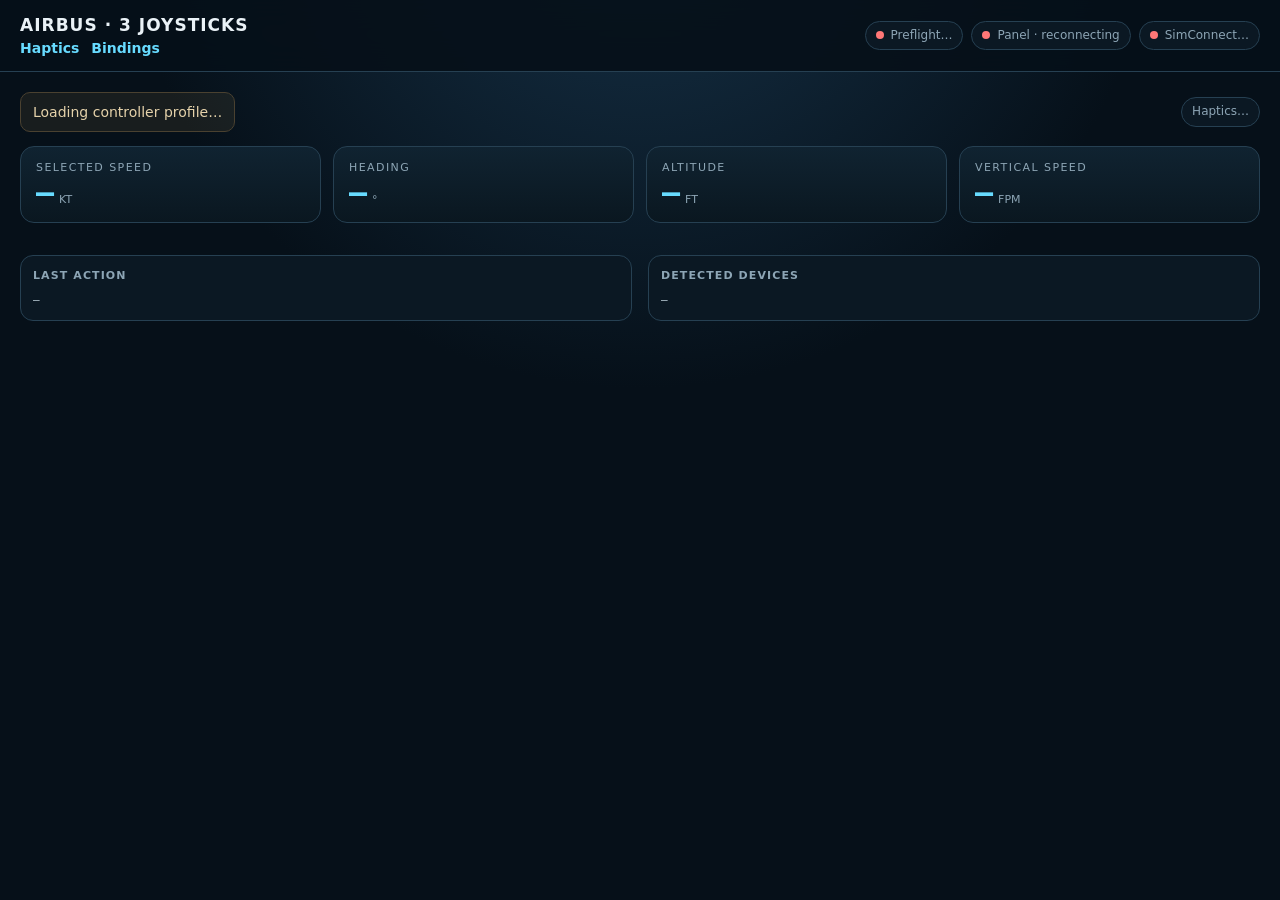
<file: src/airbus3j/static/index.html>
<!doctype html>
<html lang="en">
<head>
  <meta charset="utf-8" />
  <meta name="viewport" content="width=device-width, initial-scale=1" />
  <title>Airbus 3 Joysticks</title>
  <style>
    :root{color-scheme:dark;--bg:#061019;--panel:#0b1823;--panel2:#102230;--line:#264052;--text:#eaf2f7;--muted:#8da5b5;--cyan:#67dbff;--green:#5cdb91;--amber:#f6c667;--red:#ff7777}
    *{box-sizing:border-box} body{margin:0;background:radial-gradient(circle at 50% -15%,#17344b 0,var(--bg) 43%);color:var(--text);font:14px/1.45 Inter,ui-sans-serif,system-ui,-apple-system,"Segoe UI",sans-serif;min-height:100vh}
    header{position:sticky;top:0;z-index:20;background:rgba(6,16,25,.9);backdrop-filter:blur(16px);border-bottom:1px solid var(--line);padding:13px 20px;display:flex;align-items:center;justify-content:space-between;gap:18px}
    h1{font-size:17px;margin:0;letter-spacing:.06em} nav{display:flex;gap:12px;align-items:center;flex-wrap:wrap} nav a{color:var(--cyan);text-decoration:none;font-weight:700} .status-row{display:flex;gap:8px;flex-wrap:wrap;justify-content:flex-end}
    .pill{display:inline-flex;align-items:center;gap:7px;border:1px solid var(--line);background:var(--panel);border-radius:999px;padding:5px 10px;color:var(--muted);font-size:12px}.dot{width:8px;height:8px;border-radius:50%;background:var(--red)}.dot.ok{background:var(--green);box-shadow:0 0 12px rgba(92,219,145,.5)}.dot.warn{background:var(--amber)}
    main{max-width:1450px;margin:0 auto;padding:20px}.topline{display:flex;justify-content:space-between;gap:14px;align-items:center;margin-bottom:14px;flex-wrap:wrap}.notice{border:1px solid #4a4130;background:rgba(246,198,103,.07);color:#e5d2aa;padding:9px 12px;border-radius:10px}.notice strong{color:var(--amber)}
    .fcu{display:grid;grid-template-columns:repeat(4,minmax(130px,1fr));gap:12px;margin-bottom:16px}.fcu-tile{background:linear-gradient(180deg,#102331,#0a1720);border:1px solid var(--line);border-radius:14px;padding:13px 15px}.fcu-label{color:var(--muted);font-size:11px;text-transform:uppercase;letter-spacing:.13em}.fcu-value{font:800 30px/1.1 ui-monospace,SFMono-Regular,Menlo,monospace;color:var(--cyan);margin-top:5px}.fcu-unit{font-size:11px;color:var(--muted);margin-left:5px}
    .controllers{display:grid;grid-template-columns:repeat(2,minmax(0,1fr));gap:16px;align-items:start}.controllers.three{grid-template-columns:repeat(3,minmax(0,1fr))}.card{background:linear-gradient(180deg,rgba(16,31,44,.98),rgba(8,18,27,.98));border:1px solid var(--line);border-radius:17px;overflow:hidden;box-shadow:0 15px 34px rgba(0,0,0,.2)}.card.online{border-color:rgba(92,219,145,.48)}.card.assigning{border-color:var(--amber);box-shadow:0 0 0 2px rgba(246,198,103,.15)}
    .card-head{padding:14px;border-bottom:1px solid var(--line)}.role-line{display:flex;justify-content:space-between;align-items:center;gap:10px}.role-name{font-weight:800;letter-spacing:.025em}.online-text{font-size:11px;color:var(--green)}.offline-text{font-size:11px;color:var(--muted)}.device-name{color:var(--cyan);font-weight:700;margin-top:5px}.identity{color:var(--muted);font:11px/1.35 ui-monospace,SFMono-Regular,Menlo,monospace;margin-top:3px;word-break:break-all}.actions{display:flex;gap:7px;margin-top:10px}
    button{border:1px solid #365b74;background:#112d41;color:var(--text);border-radius:8px;padding:7px 10px;cursor:pointer;font-weight:700}button:hover{background:#173d55}button.secondary{background:transparent;color:var(--muted)}
    .sticks{display:grid;grid-template-columns:1fr 1fr;gap:14px;padding:15px}.stick-box{border:1px solid #2b485b;background:#09151e;border-radius:14px;padding:11px}.stick-title{font-weight:800;color:var(--cyan);font-size:12px;margin-bottom:8px}.stick-stage{position:relative;width:min(190px,100%);aspect-ratio:1;margin:auto;border-radius:50%;border:2px solid #35566b;background:radial-gradient(circle,#173044 0 14%,#0b1924 15% 55%,#07121a 56%);overflow:hidden}.stick-ring{position:absolute;inset:20%;border:1px dashed rgba(141,165,181,.28);border-radius:50%}.stick-dot{position:absolute;width:18px;height:18px;border-radius:50%;background:var(--cyan);box-shadow:0 0 14px rgba(103,219,255,.6);transform:translate(-50%,-50%);transition:left .06s linear,top .06s linear}.stick-dot.active{background:var(--green);box-shadow:0 0 17px rgba(92,219,145,.65)}.stick-read{margin-top:7px;text-align:center;font:10px ui-monospace,SFMono-Regular,Menlo,monospace;color:var(--muted)}
    .buttons{padding:0 15px 14px;display:grid;grid-template-columns:repeat(4,minmax(0,1fr));gap:6px}.key{border:1px solid #2d4b5f;border-radius:8px;background:#0d202c;padding:7px 5px;text-align:center;min-height:52px;display:flex;flex-direction:column;justify-content:center}.key strong{font-size:12px;color:#dceaf2}.key span{font-size:9px;color:var(--muted);line-height:1.15;margin-top:2px;overflow-wrap:anywhere}.key.pressed{border-color:var(--green);background:rgba(92,219,145,.14);box-shadow:0 0 13px rgba(92,219,145,.18)}.key.pending span{color:var(--amber)}
    details{border-top:1px solid var(--line)}summary{cursor:pointer;padding:10px 14px;color:var(--muted)}.bindings{padding:0 14px 13px}.binding-row{display:grid;grid-template-columns:minmax(95px,.8fr) minmax(140px,1.4fr);gap:8px;padding:5px 0;border-bottom:1px solid rgba(38,64,82,.4)}.binding-row:last-child{border-bottom:0}.trigger{font:10px ui-monospace,SFMono-Regular,Menlo,monospace;color:var(--muted)}.binding-label{font-size:11px}.binding-label.pending{color:var(--amber)}
    .footer-grid{display:grid;grid-template-columns:1fr 1fr;gap:16px;margin-top:16px}.info-panel{background:var(--panel);border:1px solid var(--line);border-radius:13px;padding:12px}.info-panel h2{font-size:11px;margin:0 0 8px;color:var(--muted);text-transform:uppercase;letter-spacing:.1em}pre{white-space:pre-wrap;word-break:break-word;margin:0;font-size:11px;color:#c8d8e2}
    @media(max-width:950px){.fcu{grid-template-columns:repeat(2,1fr)}.controllers,.controllers.three{grid-template-columns:1fr}.card{max-width:720px;width:100%;margin:auto}}@media(max-width:560px){header{align-items:flex-start;flex-direction:column}.fcu{grid-template-columns:repeat(2,1fr)}.fcu-value{font-size:23px}.buttons{grid-template-columns:repeat(3,1fr)}.sticks{grid-template-columns:1fr 1fr;padding:10px;gap:8px}}
  </style>
</head>
<body>
<header>
  <div><h1>AIRBUS · 3 JOYSTICKS</h1><nav><a href="/haptics">Haptics</a><a href="/editor">Bindings</a></nav></div>
  <div class="status-row">
    <span class="pill"><span id="readyDot" class="dot"></span><span id="readyText">Preflight…</span></span>
    <span class="pill"><span id="wsDot" class="dot"></span><span id="wsText">Panel…</span></span>
    <span class="pill"><span id="simDot" class="dot"></span><span id="simText">SimConnect…</span></span>
  </div>
</header>
<main>
  <div class="topline"><div id="centerNotice" class="notice">Loading controller profile…</div><div id="hapticBrief" class="pill">Haptics…</div></div>
  <section class="fcu">
    <div class="fcu-tile"><div class="fcu-label">Selected speed</div><div><span id="fcuSpeed" class="fcu-value">—</span><span class="fcu-unit">KT</span></div></div>
    <div class="fcu-tile"><div class="fcu-label">Heading</div><div><span id="fcuHeading" class="fcu-value">—</span><span class="fcu-unit">°</span></div></div>
    <div class="fcu-tile"><div class="fcu-label">Altitude</div><div><span id="fcuAltitude" class="fcu-value">—</span><span class="fcu-unit">FT</span></div></div>
    <div class="fcu-tile"><div class="fcu-label">Vertical speed</div><div><span id="fcuVs" class="fcu-value">—</span><span class="fcu-unit">FPM</span></div></div>
  </section>
  <div id="controllers" class="controllers"></div>
  <div class="footer-grid">
    <section class="info-panel"><h2>Last action</h2><pre id="lastAction">—</pre></section>
    <section class="info-panel"><h2>Detected devices</h2><pre id="devices">—</pre></section>
  </div>
</main>
<script>
const ROLES=["left","center","right"];
let currentState=null;
function esc(v){return String(v??"").replace(/[&<>'"]/g,c=>({'&':'&amp;','<':'&lt;','>':'&gt;',"'":'&#39;','"':'&quot;'}[c]));}
function binding(role,trigger){return(role.bindings||[]).find(b=>b.trigger===trigger)}
function label(role,trigger,fallback="free"){return binding(role,trigger)?.label||fallback}
function isPending(b){if(!b)return false;return[b.action,b.clockwise,b.counter_clockwise].filter(Boolean).some(a=>a.type==='pending')}
function pendingFor(role,trigger){return isPending(binding(role,trigger))}
function isPressed(role,key){return !!role.input?.buttons?.[key]}
function psGlyph(name,key){const n=(name||'').toLowerCase();const ps=n.includes('ps4')||n.includes('playstation')||n.includes('dualsense')||n.includes('wireless controller');if(!ps)return({x:'X',a:'A',b:'B',y:'Y'})[key]||key.toUpperCase();return({x:'□',a:'×',b:'○',y:'△'})[key]||key.toUpperCase()}
function identity(role){const d=role.runtime_device||role.device;if(!d)return'not assigned';if(d.serial)return`serial: ${d.serial}`;if(d.path)return`path: ${d.path}`;return d.device_key||'fallback identity'}
function keyCell(role,button,title,text){return `<div class="key ${isPressed(role,button)?'pressed':''} ${pendingFor(role,button)?'pending':''}"><strong>${esc(title)}</strong><span>${esc(text)}</span></div>`}
function stickBox(role,stick){const live=role.input?.[`${stick}_stick`]||{x:0,y:0,radius:0,angle_degrees:0};const b=binding(role,`rotary:${stick}`);const x=Math.max(-1,Math.min(1,Number(live.x||0)));const y=Math.max(-1,Math.min(1,Number(live.y||0)));const left=50+x*42,top=50+y*42;const active=Number(live.radius||0)>Number(currentState?.rotary?.outer_radius??.58);return `<div class="stick-box"><div class="stick-title">${esc(b?.label||stick.toUpperCase())}</div><div class="stick-stage"><div class="stick-ring"></div><div class="stick-dot ${active?'active':''}" style="left:${left}%;top:${top}%"></div></div><div class="stick-read">x ${x.toFixed(2)} · y ${y.toFixed(2)} · r ${Number(live.radius||0).toFixed(2)} · ${Number(live.angle_degrees||0).toFixed(0)}°</div></div>`}
function controllerCard(key,role){const name=role.runtime_device?.name||role.device?.name||'No controller assigned';const assigning=currentState.assignment_target===key;const glyph=k=>psGlyph(name,k);return `<section class="card ${role.online?'online':''} ${assigning?'assigning':''}"><div class="card-head"><div class="role-line"><div class="role-name">${esc(role.display_name)}</div><span class="${role.online?'online-text':'offline-text'}">${role.online?'● ONLINE':'○ OFFLINE'}</span></div><div class="device-name">${esc(name)}</div><div class="identity">${esc(identity(role))}</div><div class="actions"><button onclick="armAssign('${key}')">${assigning?'Press a button now…':'Assign controller'}</button><button class="secondary" onclick="clearAssign('${key}')">Clear</button></div></div><div class="sticks">${stickBox(role,'left')}${stickBox(role,'right')}</div><div class="buttons">${keyCell(role,'leftstick','L3',label(role,'leftstick'))}${keyCell(role,'rightstick','R3',label(role,'rightstick'))}${keyCell(role,'leftshoulder','L1',label(role,'leftshoulder','modifier'))}${keyCell(role,'rightshoulder','R1',label(role,'rightshoulder'))}${keyCell(role,'dpad_up','↑',label(role,'dpad_up'))}${keyCell(role,'dpad_down','↓',label(role,'dpad_down'))}${keyCell(role,'dpad_left','←',label(role,'dpad_left'))}${keyCell(role,'dpad_right','→',label(role,'dpad_right'))}${keyCell(role,'x',glyph('x'),label(role,'x'))}${keyCell(role,'y',glyph('y'),label(role,'y'))}${keyCell(role,'a',glyph('a'),label(role,'a'))}${keyCell(role,'b',glyph('b'),label(role,'b'))}</div><details><summary>All bindings</summary><div class="bindings">${(role.bindings||[]).map(b=>`<div class="binding-row"><div class="trigger">${esc(b.trigger)}</div><div class="binding-label ${isPending(b)?'pending':''}">${esc(b.label)}</div></div>`).join('')}</div></details></section>`}
function fmt(v){const n=Number(v);return Number.isFinite(n)?n:null}
function setTelemetry(sim){const t=sim.telemetry||{};const speed=fmt(t.speed),heading=fmt(t.heading),alt=fmt(t.altitude),vs=fmt(t.vertical_speed);document.getElementById('fcuSpeed').textContent=speed===null?'—':Math.round(speed);document.getElementById('fcuHeading').textContent=heading===null?'—':String(Math.round(heading)%360).padStart(3,'0');document.getElementById('fcuAltitude').textContent=alt===null?'—':Math.round(alt).toLocaleString('en-US');document.getElementById('fcuVs').textContent=vs===null?'—':`${vs>0?'+':''}${Math.round(vs)}`}
function render(state){currentState=state;const sim=state.simconnect||{},r=state.readiness||{};document.getElementById('simDot').className=`dot ${sim.connected?'ok':''}`;document.getElementById('simText').textContent=sim.connected?`SimConnect · ${sim.telemetry?.aircraft_title||'connected'}`:`SimConnect · offline${sim.last_error?' · '+sim.last_error:''}`;document.getElementById('readyDot').className=`dot ${r.ready?'ok':(r.controllers_ready||r.simconnect_ready)?'warn':''}`;document.getElementById('readyText').textContent=r.ready?'READY TO FLY':r.missing_roles?.length?`Missing: ${r.missing_roles.join(', ')}`:'Waiting for MSFS';setTelemetry(sim);const active=ROLES.filter(k=>state.roles?.[k]?.enabled);const holder=document.getElementById('controllers');holder.className=`controllers ${active.length===3?'three':''}`;holder.innerHTML=active.map(k=>controllerCard(k,state.roles[k])).join('');const center=state.roles?.center;document.getElementById('centerNotice').innerHTML=center?.enabled?'<strong>CENTER enabled.</strong> Three-controller profile is active.':'<strong>Two-controller mode.</strong> CENTER / EFIS / RADIO profile is preserved but disabled until a third controller is added.';const h=state.haptics||{};document.getElementById('hapticBrief').textContent=h.enabled===false?'Haptics off':`Haptics · detent ${Math.round(Number(h.changing_values?.intensity??0)*100)}% · warning ${Math.round(Number(h.warnings?.intensity??0)*100)}%`;document.getElementById('lastAction').textContent=state.last_action?`${state.last_action.role.toUpperCase()} · ${state.last_action.label}\n${state.last_action.trigger}\n${state.last_action.result}`:'—';document.getElementById('devices').textContent=(state.available_devices||[]).map((d,i)=>`${i+1}. ${d.name}\n   ${d.serial?`serial=${d.serial}`:d.path?`path=${d.path}`:d.device_key}`).join('\n')||'No SDL game controllers detected.'}
async function armAssign(role){await fetch(`/api/assign/${role}`,{method:'POST'})}async function clearAssign(role){await fetch(`/api/assign/${role}`,{method:'DELETE'})}
function connect(){const scheme=location.protocol==='https:'?'wss:':'ws:';const ws=new WebSocket(`${scheme}//${location.host}/ws`);ws.onopen=()=>{document.getElementById('wsDot').className='dot ok';document.getElementById('wsText').textContent='Panel · live'};ws.onmessage=e=>render(JSON.parse(e.data));ws.onclose=()=>{document.getElementById('wsDot').className='dot';document.getElementById('wsText').textContent='Panel · reconnecting';setTimeout(connect,1000)};ws.onerror=()=>ws.close()}
connect();
</script>
</body>
</html>
</file>
